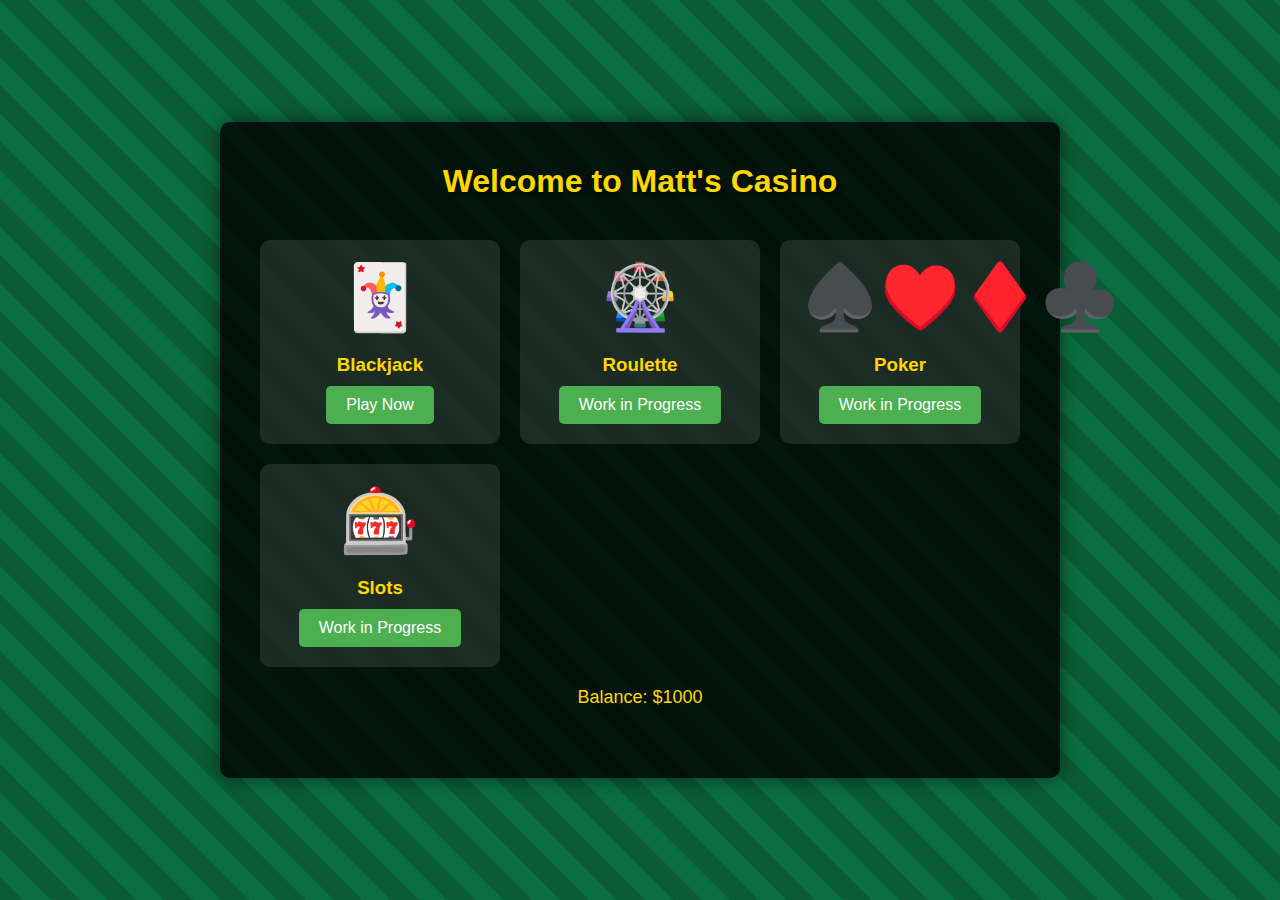
<file: index.html>
<!DOCTYPE html>
<html lang="en">
<head>
    <meta charset="UTF-8">
    <meta name="viewport" content="width=device-width, initial-scale=1.0">
    <title>Matt's Casino</title>
    <link rel="stylesheet" href="styles.css">
    <style>
        .game-grid {
            display: grid;
            grid-template-columns: repeat(auto-fit, minmax(200px, 1fr));
            gap: 20px;
            padding: 20px;
        }
        .game-card {
            background-color: rgba(255, 255, 255, 0.1);
            border-radius: 10px;
            padding: 20px;
            text-align: center;
            transition: transform 0.3s ease;
        }
        .game-card:hover {
            transform: translateY(-5px);
        }
        .game-icon {
            font-size: 64px;
            margin-bottom: 10px;
        }
        .game-card h3 {
            color: #ffd700;
            margin-bottom: 10px;
        }
        .game-card a {
            display: inline-block;
            background-color: #4CAF50;
            color: white;
            padding: 10px 20px;
            text-decoration: none;
            border-radius: 5px;
            transition: background-color 0.3s;
        }
        .game-card a:hover {
            background-color: #45a049;
        }
    </style>
</head>
<body>
    <div id="game-container">
        <h1>Welcome to Matt's Casino</h1>
        <div class="game-grid">
            <div class="game-card">
                <div class="game-icon">🃏</div>
                <h3>Blackjack</h3>
                <a href="blackjack.html">Play Now</a>
            </div>
            <div class="game-card">
                <div class="game-icon">🎡</div>
                <h3>Roulette</h3>
                <a href="roulette.html">Work in Progress</a>
            </div>
            <div class="game-card">
                <div class="game-icon">♠️♥️♦️♣️</div>
                <h3>Poker</h3>
                <a href="poker.html">Work in Progress</a>
            </div>
            <div class="game-card">
                <div class="game-icon">🎰</div>
                <h3>Slots</h3>
                <a href="slots.html">Work in Progress</a>
            </div>
        </div>
        <div id="balance">Balance: $1000</div>
        <div id="message"></div>
    </div>
    <script>
        // You can add JavaScript here for any interactive elements on the landing page
        // For example, updating the balance from local storage:
        document.addEventListener('DOMContentLoaded', function() {
            const balance = localStorage.getItem('casinoBalance') || 1000;
            document.getElementById('balance').textContent = `Balance: $${balance}`;
        });
    </script>
</body>
</html>
</file>
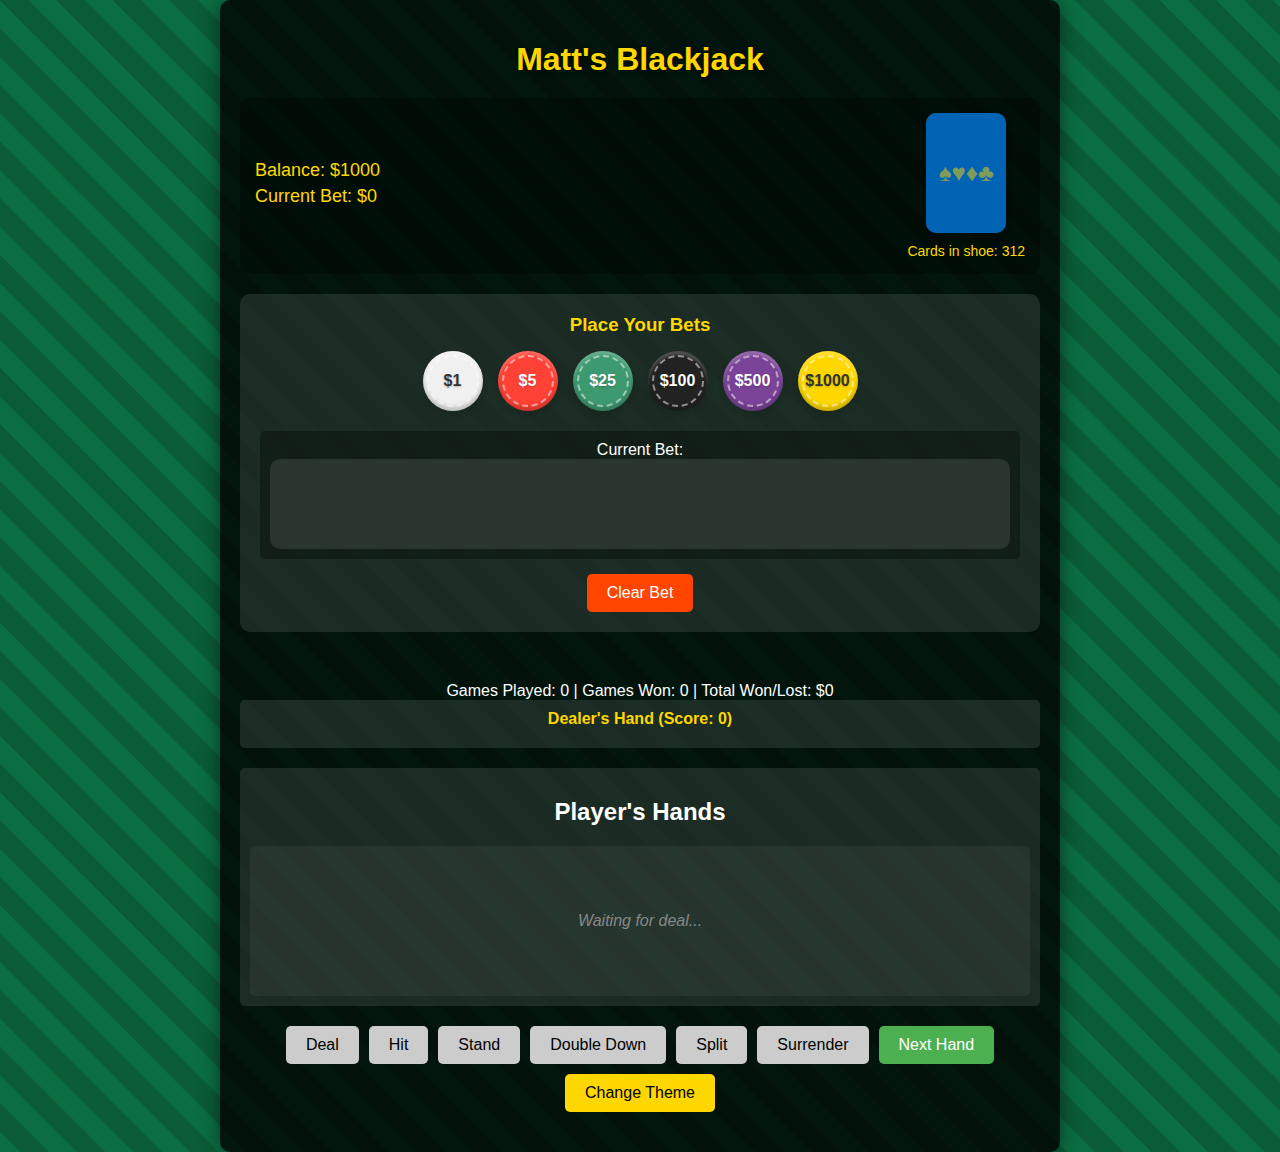
<file: blackjack.html>
<!DOCTYPE html>
<html lang="en">
<head>
    <meta charset="UTF-8">
    <meta name="viewport" content="width=device-width, initial-scale=1.0">
    <title>Matt's Blackjack</title>
    <link rel="stylesheet" href="styles.css">
</head>
<body>
    <div id="game-container">
        <h1>Matt's Blackjack</h1>
        
        <div id="game-info">
            <div id="stats-bar">
                <div id="balance">Balance: $1000</div>
                <div id="bet">Current Bet: $0</div>
            </div>
            <div id="shoe-container">
                <div id="shoe">
                    <div id="shoe-fill"></div>
                </div>
                <div id="cards-remaining">Cards in shoe: 312</div>
            </div>
        </div>

        <div id="betting-area">
            <h3>Place Your Bets</h3>
            <div id="chip-container"></div>
            <div id="bet-display">
                Current Bet:
                <div id="bet-chips"></div>
            </div>
            <button id="clear-bet">Clear Bet</button>
        </div>
        <div id="message"></div>
        <div id="stats"></div>
        <div id="dealer-hand">
            <div class="hand-title">Dealer's Hand</div>
            <div id="dealer-cards"></div>
        </div>

        <div id="player-hands-container">
            <h2>Player's Hands</h2>
            <div id="player-hands"></div>
        </div>

        <div id="actions">
            <button id="deal">Deal</button>
            <button id="hit">Hit</button>
            <button id="stand">Stand</button>
            <button id="double">Double Down</button>
            <button id="split">Split</button>
            <button id="surrender">Surrender</button>
            <button id="insurance">Insurance</button>
            <button id="next-hand">Next Hand</button>
            <button id="change-theme">Change Theme</button>
        </div>

        
    </div>
    <script src="script.js"></script>
</body>
</html>
</file>
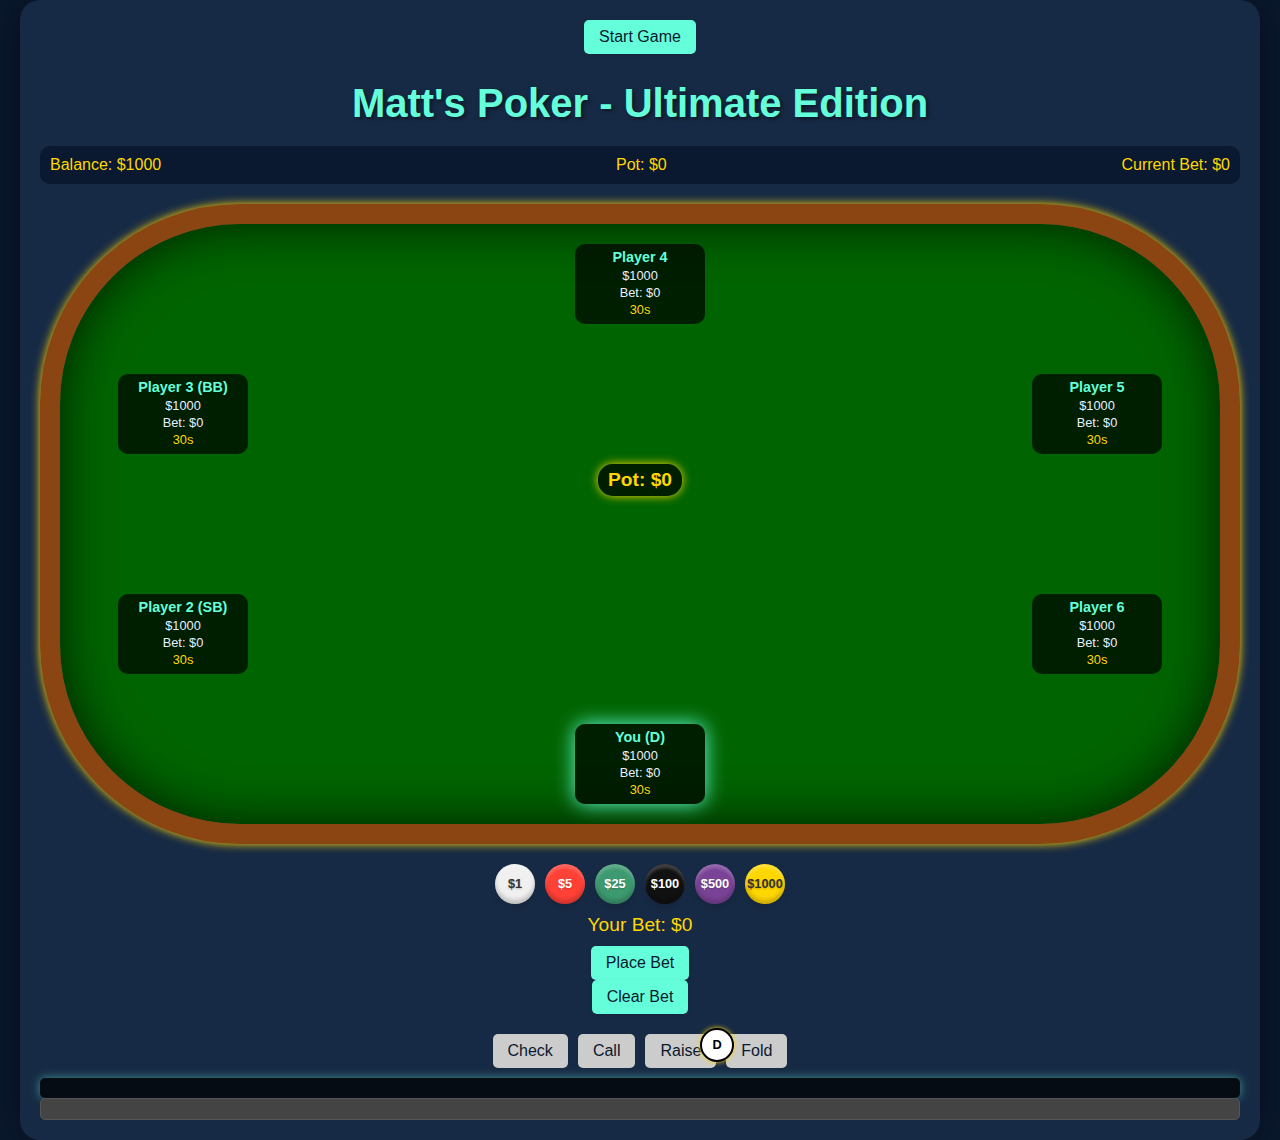
<file: poker.html>
<!DOCTYPE html>
<html lang="en">
<head>
    <meta charset="UTF-8">
    <meta name="viewport" content="width=device-width, initial-scale=1.0">
    <title>Matt's Poker - Ultimate Edition</title>
    <link rel="stylesheet" href="poker.css">
</head>
<body>
    <div id="game-container">
        <h1>Matt's Poker - Ultimate Edition</h1>
        <div id="game-info">
            <div id="balance">Balance: $1000</div>
            <div id="pot">Pot: $0</div>
            <div id="current-bet">Current Bet: $0</div>
        </div>
        <div id="poker-table">
            <div id="community-cards"></div>
            <div id="players-container">
                <div id="player1" class="player">
                    <div class="player-info">
                        <div class="player-name">You</div>
                        <div class="player-balance">$1000</div>
                        <div class="player-bet">Bet: $0</div>
                        <div class="player-timer">30s</div>
                    </div>
                    <div class="player-cards"></div>
                </div>
                <div id="player2" class="player">
                    <div class="player-info">
                        <div class="player-name">Player 2</div>
                        <div class="player-balance">$1000</div>
                        <div class="player-bet">Bet: $0</div>
                        <div class="player-timer">30s</div>
                    </div>
                    <div class="player-cards"></div>
                </div>
                <div id="player3" class="player">
                    <div class="player-info">
                        <div class="player-name">Player 3</div>
                        <div class="player-balance">$1000</div>
                        <div class="player-bet">Bet: $0</div>
                        <div class="player-timer">30s</div>
                    </div>
                    <div class="player-cards"></div>
                </div>
                <div id="player4" class="player">
                    <div class="player-info">
                        <div class="player-name">Player 4</div>
                        <div class="player-balance">$1000</div>
                        <div class="player-bet">Bet: $0</div>
                        <div class="player-timer">30s</div>
                    </div>
                    <div class="player-cards"></div>
                </div>
                <div id="player5" class="player">
                    <div class="player-info">
                        <div class="player-name">Player 5</div>
                        <div class="player-balance">$1000</div>
                        <div class="player-bet">Bet: $0</div>
                        <div class="player-timer">30s</div>
                    </div>
                    <div class="player-cards"></div>
                </div>
                <div id="player6" class="player">
                    <div class="player-info">
                        <div class="player-name">Player 6</div>
                        <div class="player-balance">$1000</div>
                        <div class="player-bet">Bet: $0</div>
                        <div class="player-timer">30s</div>
                    </div>
                    <div class="player-cards"></div>
                </div>
            </div>
            <div id="dealer-button">D</div>
            <div id="central-pot">Pot: $0</div>
        </div>
        <div id="betting-area">
            <div id="chip-container"></div>
            <div id="bet-display">Your Bet: $0</div>
            <button id="place-bet">Place Bet</button>
            <button id="clear-bet">Clear Bet</button>
        </div>
        <div id="actions">
            <button id="check">Check</button>
            <button id="call">Call</button>
            <button id="raise">Raise</button>
            <button id="fold">Fold</button>
        </div>
        <div id="turn-indicator"></div>
        <div id="message"></div>
        <div id="chat-window"></div>
    </div>
    <script src="poker.js"></script>
</body>
</html>
</file>
<file: styles.css>
body {
    font-family: 'Arial', sans-serif;
    background-color: #0a5c36;
    color: #ffffff;
    margin: 0;
    padding: 0;
    display: flex;
    justify-content: center;
    align-items: center;
    min-height: 100vh;
    background-image: linear-gradient(45deg, #0a5c36 25%, #0b6e42 25%, #0b6e42 50%, #0a5c36 50%, #0a5c36 75%, #0b6e42 75%, #0b6e42 100%);
    background-size: 56.57px 56.57px;
}

body.theme1 {
    background-color: #0a5c36;
    background-image: linear-gradient(45deg, #0a5c36 25%, #0b6e42 25%, #0b6e42 50%, #0a5c36 50%, #0a5c36 75%, #0b6e42 75%, #0b6e42 100%);
}

body.theme2 {
    background-color: #2c3e50;
    background-image: linear-gradient(45deg, #2c3e50 25%, #34495e 25%, #34495e 50%, #2c3e50 50%, #2c3e50 75%, #34495e 75%, #34495e 100%);
}

body.theme3 {
    background-color: #8e44ad;
    background-image: linear-gradient(45deg, #8e44ad 25%, #9b59b6 25%, #9b59b6 50%, #8e44ad 50%, #8e44ad 75%, #9b59b6 75%, #9b59b6 100%);
}

#game-container {
    background-color: rgba(0, 0, 0, 0.8);
    border-radius: 10px;
    padding: 20px;
    box-shadow: 0 0 20px rgba(0, 0, 0, 0.5);
    text-align: center;
    max-width: 800px;
    width: 100%;
}

#game-info {
    display: flex;
    justify-content: space-between;
    align-items: center;
    margin-bottom: 20px;
    background-color: rgba(0, 0, 0, 0.3);
    border-radius: 10px;
    padding: 15px;
}

h1 {
    color: #ffd700;
    text-shadow: 2px 2px 4px rgba(0, 0, 0, 0.5);
    margin-bottom: 20px;
}

#stats-bar {
    display: flex;
    flex-direction: column;
    align-items: flex-start;
}

#balance, #bet {
    font-size: 18px;
    color: #ffd700;
    margin-bottom: 5px;
}

#betting-area {
    background-color: rgba(255, 255, 255, 0.1);
    border-radius: 10px;
    padding: 20px;
    margin-bottom: 20px;
    width: 100%;
    box-sizing: border-box;
}

#betting-area h3 {
    color: #ffd700;
    margin-top: 0;
    margin-bottom: 15px;
}

#chip-container {
    display: flex;
    justify-content: center;
    flex-wrap: wrap;
    gap: 15px;
    margin-bottom: 20px;
}

#bet-display {
    background-color: rgba(0, 0, 0, 0.3);
    border-radius: 5px;
    padding: 10px;
    margin-bottom: 15px;
}

#bet-display p {
    margin: 0 0 10px 0;
    font-weight: bold;
    color: #ffd700;
}

#bet-chips {
    display: flex;
    justify-content: center;
    flex-wrap: wrap;
    gap: 10px;
    min-height: 70px;
    padding: 10px;
    background-color: rgba(255, 255, 255, 0.1);
    border-radius: 10px;
}

.chip {
    width: 60px;
    height: 60px;
    border-radius: 50%;
    display: flex;
    justify-content: center;
    align-items: center;
    font-weight: bold;
    cursor: pointer;
    transition: all 0.3s ease;
    user-select: none;
    position: relative;
    box-shadow: 0 4px 6px rgba(0, 0, 0, 0.1), inset 0 -4px 4px rgba(0, 0, 0, 0.2), inset 0 4px 3px rgba(255, 255, 255, 0.2);
    text-shadow: 0 1px 2px rgba(0, 0, 0, 0.2);
}

.chip::before {
    content: '';
    position: absolute;
    top: 50%;
    left: 50%;
    transform: translate(-50%, -50%);
    width: 80%;
    height: 80%;
    border-radius: 50%;
    border: 2px dashed rgba(255, 255, 255, 0.5);
}

.chip:hover {
    transform: translateY(-5px);
    box-shadow: 0 6px 8px rgba(0, 0, 0, 0.15), inset 0 -4px 4px rgba(0, 0, 0, 0.2), inset 0 4px 3px rgba(255, 255, 255, 0.2);
}

.chip:active {
    transform: translateY(0);
    box-shadow: 0 2px 4px rgba(0, 0, 0, 0.1), inset 0 -2px 2px rgba(0, 0, 0, 0.2), inset 0 2px 2px rgba(255, 255, 255, 0.2);
}

.chip-1 { background-color: #f0f0f0; color: #333; }
.chip-5 { background-color: #ff4136; color: #fff; }
.chip-25 { background-color: #3d9970; color: #fff; }
.chip-100 { background-color: #222; color: #fff; }
.chip-500 { background-color: #7b4397; color: #fff; }
.chip-1000 { background-color: #ffd700; color: #333; }

.chip-value {
    font-size: 16px;
    font-weight: bold;
}

#clear-bet {
    background-color: #ff4500;
    color: white;
    padding: 10px 20px;
    font-size: 16px;
    border: none;
    border-radius: 5px;
    cursor: pointer;
    transition: background-color 0.3s;
}

#clear-bet:hover {
    background-color: #ff6347;
}

#dealer-hand, #player-hands-container {
    background-color: rgba(255, 255, 255, 0.1);
    border-radius: 5px;
    padding: 10px;
    margin-bottom: 20px;
}

.hand-title {
    font-weight: bold;
    color: #ffd700;
    margin-bottom: 10px;
}

.hand {
    display: inline-block;
    margin: 0 10px;
    vertical-align: top;
    padding: 10px;
    border-radius: 5px;
    transition: background-color 0.3s ease;
    position: relative;
}

.hand.active-hand {
    background-color: rgba(255, 215, 0, 0.2);
    box-shadow: 0 0 10px rgba(255, 215, 0, 0.5);
}

#player-hands:empty {
    min-height: 150px;
    background-color: rgba(255, 255, 255, 0.05);
    border-radius: 5px;
    display: flex;
    justify-content: center;
    align-items: center;
}

#player-hands:empty::after {
    content: 'Waiting for deal...';
    color: #888;
    font-style: italic;
}

.hand-cards {
    min-height: 150px;
    display: flex;
    justify-content: center;
    align-items: center;
    flex-wrap: wrap;
    perspective: 1000px;
}

/* Replace the existing Blackjack popup styles in your styles.css file with these */

@keyframes blackjackPopup {
    0% { 
        transform: translate(-50%, -50%) scale(0.5);
        opacity: 0;
    }
    70% { 
        transform: translate(-50%, -50%) scale(1.1);
        opacity: 1;
    }
    100% { 
        transform: translate(-50%, -50%) scale(1);
        opacity: 1;
    }
}

@keyframes glowPulse {
    0%, 100% { box-shadow: 0 0 20px #FFD700; }
    50% { box-shadow: 0 0 40px #FFD700, 0 0 60px #FF6347; }
}

.blackjack-popup {
    position: fixed;
    top: 50%;
    left: 50%;
    transform: translate(-50%, -50%);
    background: linear-gradient(45deg, #B8860B, #DAA520);
    color: #FFFFFF;
    font-size: 48px;
    font-weight: bold;
    padding: 30px 50px;
    border-radius: 15px;
    z-index: 1000;
    animation: 
        blackjackPopup 0.6s cubic-bezier(0.175, 0.885, 0.32, 1.275),
        glowPulse 2s infinite;
    text-shadow: 2px 2px 4px rgba(0,0,0,0.5);
}

.blackjack-popup::before,
.blackjack-popup::after {
    content: '♠♥♦♣';
    position: absolute;
    font-size: 24px;
    color: #FFFFFF;
    opacity: 0.7;
}

.blackjack-popup::before {
    top: 10px;
    left: 15px;
}

.blackjack-popup::after {
    bottom: 10px;
    right: 15px;
}

.card {
    width: 80px;
    height: 120px;
    background-color: #fff;
    border-radius: 5px;
    margin: 0 5px 5px 0;
    box-shadow: 0 2px 4px rgba(0, 0, 0, 0.2);
    transition: all 0.3s ease-out;
    display: inline-block;
    position: relative;
    font-family: 'Arial', sans-serif;
    line-height: 1;
    cursor: default;
    transition: all 0.5s ease-out;
}

.card-back::before {
    content: "";
    position: absolute;
    top: 5px;
    right: 5px;
    bottom: 5px;
    left: 5px;
    border: 2px solid #FFF;
    border-radius: 3px;
}

.card-back::after {
    content: "♠♣♥♦";
    position: absolute;
    top: 50%;
    left: 50%;
    transform: translate(-50%, -50%);
    font-size: 24px;
    color: #FFF;
    text-shadow: 1px 1px 1px rgba(0,0,0,0.5);
}

.card.card-back {
    background-color: #0063B3;
    background-image: 
        repeating-linear-gradient(45deg, #0063B3, #0063B3 5px, #004C8C 5px, #004C8C 10px);
}



.card:hover {
    transform: translateY(-5px);
}

.card.red {
    color: #D40000;
}

.card.black {
    color: #000000;
}

.card-corner {
    position: absolute;
    font-size: 14px;
    display: flex;
    flex-direction: column;
    align-items: center;
    width: 20px;
}

.cut-card {
    position: absolute;
    top: 100%;
    left: 50%;
    transform: translateX(-50%);
    background-color: #FF0000;
    color: #FFFFFF;
    padding: 10px 20px;
    border-radius: 5px;
    font-weight: bold;
    transition: transform 0.5s ease-out;
    z-index: 10;
}

#shoe {
    width: 80px;
    height: 120px;
    background-color: #333;
    border-radius: 10px;
    position: relative;
    overflow: hidden;
    box-shadow: 0 4px 6px rgba(0, 0, 0, 0.1);
}


#shoe-container {
    display: flex;
    flex-direction: column;
    align-items: center;
}

#shoe-fill {
    position: absolute;
    bottom: 0;
    width: 100%;
    background-color: #0063B3;
    transition: height 0.5s ease-out;
}

#shoe::before {
    content: '';
    position: absolute;
    top: 0;
    left: 0;
    right: 0;
    bottom: 0;
    background: repeating-linear-gradient(
        45deg,
        #444,
        #444 10px,
        #333 10px,
        #333 20px
    );
    opacity: 0.3;
}

#shoe::after {
    content: '♠♥♦♣';
    position: absolute;
    top: 50%;
    left: 50%;
    transform: translate(-50%, -50%);
    font-size: 24px;
    color: #ffd700;
    opacity: 0.5;
}

#shoe.reshuffling::before {
    opacity: 1;
    animation: shuffle 1s linear infinite;
}

@keyframes shuffle {
    0% { background-position: 0 0; }
    100% { background-position: 40px 40px; }
}

.top-left {
    top: 5px;
    left: 5px;
}

.bottom-right {
    bottom: 5px;
    right: 5px;
    transform: rotate(180deg);
}

.card-value {
    font-weight: bold;
}

.card-suit {
    font-size: 16px;
}

.card-center-suit {
    position: absolute;
    top: 50%;
    left: 50%;
    transform: translate(-50%, -50%);
    font-size: 40px;
}

.card-back {
    background-color: #0063B3;
    background-image: 
        repeating-linear-gradient(45deg, #0063B3, #0063B3 5px, #004C8C 5px, #004C8C 10px);
    position: relative;
    overflow: hidden;
}

#cards-remaining {
    margin-top: 10px;
    font-size: 14px;
    color: #ffd700;
}

#actions {
    display: flex;
    flex-wrap: wrap;
    justify-content: center;
    gap: 10px;
    margin-bottom: 20px;
}

button {
    padding: 10px 20px;
    font-size: 16px;
    cursor: pointer;
    background-color: #ffd700;
    color: #000;
    border: none;
    border-radius: 5px;
    transition: background-color 0.3s, transform 0.1s;
}

button:hover {
    background-color: #ffec8b;
}

button:active {
    transform: scale(0.98);
}

button:disabled {
    background-color: #cccccc;
    cursor: not-allowed;
}

button.enabled {
    background-color: #4CAF50;
    color: white;
}

button.enabled:hover {
    background-color: #45a049;
}

#message {
    margin-top: 20px;
    font-weight: bold;
    font-size: 20px;
    color: #ff9900;
    min-height: 30px;
}

#next-hand {
    background-color: #4CAF50;
    color: white;
}

#next-hand:hover {
    background-color: #45a049;
}

.result-popup {
    position: absolute;
    top: 50%;
    left: 50%;
    transform: translate(-50%, -50%);
    background-color: rgba(0, 0, 0, 0.8);
    color: #ffd700;
    padding: 10px 20px;
    border-radius: 5px;
    font-size: 24px;
    font-weight: bold;
    z-index: 100;
    animation: fadeInOut 3s ease-in-out;
}

@keyframes fadeInOut {
    0%, 100% { opacity: 0; }
    10%, 90% { opacity: 1; }
}

.streak-message {
    position: fixed;
    top: 50%;
    left: 50%;
    transform: translate(-50%, -50%);
    padding: 20px;
    border-radius: 10px;
    font-size: 24px;
    font-weight: bold;
    z-index: 1000;
    animation: fadeInOut 3s ease-in-out;
}

.hot-streak {
    background-color: rgba(255, 0, 0, 0.8);
    color: #ffffff;
}

.cold-streak {
    background-color: rgba(0, 0, 255, 0.8);
    color: #ffffff;
}

[title] {
    position: relative;
    cursor: help;
}

[title]:hover::after {
    content: attr(title);
    position: absolute;
    bottom: 100%;
    left: 50%;
    transform: translateX(-50%);
    background-color: #333;
    color: #fff;
    padding: 5px 10px;
    border-radius: 3px;
    font-size: 14px;
    white-space: nowrap;
    z-index: 1;
}

@media (max-width: 600px) {
    #game-info {
        flex-direction: column;
        align-items: stretch;
    }
    .chip {
        width: 50px;
        height: 50px;
        font-size: 14px;
    }

    .card {
        width: 60px;
        height: 90px;
    }

    .card-corner {
        font-size: 12px;
    }

    .card-suit {
        font-size: 14px;
    }

    .card-center-suit {
        font-size: 30px;
    }

    button {
        padding: 8px 16px;
        font-size: 14px;
    }

    .card-back::after {
        font-size: 18px;
    }
    #stats-bar {
        margin-bottom: 15px;
    }

    #shoe {
        width: 60px;
        height: 90px;
    }

    #shoe::after {
        font-size: 18px;
    }
}
</file>
<file: poker.css>
:root {
    --primary-color: #0a192f;
    --secondary-color: #172a45;
    --accent-color: #64ffda;
    --text-color: #e6f1ff;
    --gold-color: #ffd700;
}

body {
    font-family: 'Arial', sans-serif;
    background-color: var(--primary-color);
    color: var(--text-color);
    margin: 0;
    padding: 0;
    display: flex;
    justify-content: center;
    align-items: center;
    min-height: 100vh;
}

#game-container {
    background-color: var(--secondary-color);
    border-radius: 20px;
    padding: 20px;
    box-shadow: 0 0 50px rgba(0, 0, 0, 0.5);
    text-align: center;
    max-width: 1200px;
    width: 95%;
}

h1 {
    color: var(--accent-color);
    text-shadow: 2px 2px 4px rgba(0, 0, 0, 0.5);
    margin-bottom: 20px;
    font-size: 2.5em;
}

#game-info {
    display: flex;
    justify-content: space-between;
    margin-bottom: 20px;
    background-color: var(--primary-color);
    padding: 10px;
    border-radius: 10px;
    font-size: 1em;
}

#balance, #pot, #current-bet {
    color: var(--gold-color);
}

#poker-table {
    background-color: #006400;
    border-radius: 200px;
    height: 600px;
    position: relative;
    border: 20px solid #8B4513;
    margin-bottom: 20px;
    box-shadow: 0 0 50px rgba(0, 0, 0, 0.7) inset, 0 0 10px var(--gold-color);
}

#community-cards {
    position: absolute;
    top: 50%;
    left: 50%;
    transform: translate(-50%, -50%);
    display: flex;
    gap: 10px;
}

#players-container {
    position: absolute;
    width: 100%;
    height: 100%;
}

.player {
    position: absolute;
    width: 120px;
    text-align: center;
    background-color: rgba(0, 0, 0, 0.7);
    border-radius: 10px;
    padding: 5px;
    transition: all 0.3s ease;
}

.player.active {
    box-shadow: 0 0 20px var(--accent-color);
    animation: pulse 1s infinite alternate;
}

@keyframes pulse {
    from { box-shadow: 0 0 20px var(--accent-color); }
    to { box-shadow: 0 0 30px var(--accent-color), 0 0 50px var(--accent-color); }
}

#player1 { bottom: 20px; left: 50%; transform: translateX(-50%); }
#player2 { bottom: 25%; left: 5%; }
#player3 { top: 25%; left: 5%; }
#player4 { top: 20px; left: 50%; transform: translateX(-50%); }
#player5 { top: 25%; right: 5%; }
#player6 { bottom: 25%; right: 5%; }

.player-name {
    font-weight: bold;
    color: var(--accent-color);
    margin-bottom: 3px;
    font-size: 0.9em;
}

.player-balance, .player-bet, .player-timer {
    font-size: 0.8em;
    margin-bottom: 2px;
}

.player-timer {
    color: var(--gold-color);
}

.player-cards {
    display: flex;
    justify-content: center;
    gap: 2px;
}

#dealer-button {
    position: absolute;
    width: 30px;
    height: 30px;
    background-color: #fff;
    border-radius: 50%;
    border: 2px solid #000;
    color: #000;
    font-weight: bold;
    display: flex;
    justify-content: center;
    align-items: center;
    font-size: 0.8em;
    box-shadow: 0 0 5px var(--gold-color);
}

#central-pot {
    position: absolute;
    top: 40%;
    left: 50%;
    transform: translateX(-50%);
    font-size: 1.2em;
    font-weight: bold;
    color: var(--gold-color);
    background-color: rgba(0, 0, 0, 0.7);
    padding: 5px 10px;
    border-radius: 15px;
    box-shadow: 0 0 10px var(--gold-color);
}

#betting-area {
    display: flex;
    flex-direction: column;
    align-items: center;
    margin-top: 20px;
}

#chip-container {
    display: flex;
    justify-content: center;
    gap: 10px;
    margin-bottom: 10px;
}

.chip {
    width: 40px;
    height: 40px;
    border-radius: 50%;
    display: flex;
    justify-content: center;
    align-items: center;
    font-weight: bold;
    cursor: pointer;
    transition: all 0.3s ease;
    user-select: none;
    box-shadow: 0 4px 6px rgba(0, 0, 0, 0.1), inset 0 -4px 4px rgba(0, 0, 0, 0.2), inset 0 4px 3px rgba(255, 255, 255, 0.2);
    text-shadow: 0 1px 2px rgba(0, 0, 0, 0.2);
    font-size: 0.8em;
}

.chip:hover {
    transform: translateY(-5px) scale(1.1);
}

.chip-1 { background-color: #f0f0f0; color: #333; }
.chip-5 { background-color: #ff4136; color: #fff; }
.chip-25 { background-color: #3d9970; color: #fff; }
.chip-100 { background-color: #111111; color: #fff; }
.chip-500 { background-color: #7b4397; color: #fff; }
.chip-1000 { background-color: var(--gold-color); color: #333; }

#bet-display {
    margin-bottom: 10px;
    font-size: 1.2em;
    color: var(--gold-color);
}

#actions {
    display: flex;
    justify-content: center;
    gap: 10px;
    margin-top: 20px;
}

button {
    padding: 8px 15px;
    font-size: 1em;
    cursor: pointer;
    background-color: var(--accent-color);
    border: none;
    border-radius: 5px;
    color: var(--primary-color);
    transition: all 0.3s ease;
    box-shadow: 0 2px 4px rgba(0, 0, 0, 0.1);
}

button:hover {
    background-color: var(--text-color);
    transform: translateY(-2px);
    box-shadow: 0 4px 6px rgba(0, 0, 0, 0.2);
}

button:disabled {
    background-color: #cccccc;
    cursor: not-allowed;
    transform: none;
    box-shadow: none;
}

.card {
    width: 40px;
    height: 60px;
    background-color: #e0e0e0;
    border: 1px solid #000;
    border-radius: 5px;
    box-shadow: 0 2px 4px rgba(0, 0, 0, 0.3);
    display: flex;
    justify-content: center;
    align-items: center;
    font-size: 1em;
    position: relative;
    transition: all 0.3s ease;
    color: #000;
    font-weight: bold;
}

.card:hover {
    transform: translateY(-3px) rotate(3deg);
    box-shadow: 0 4px 8px rgba(0, 0, 0, 0.3);
}

.card.red {
    color: #d00;
}

.card-back {
    background-color: #0063B3;
    background-image: 
        linear-gradient(45deg, #004c8c 25%, transparent 25%), 
        linear-gradient(-45deg, #004c8c 25%, transparent 25%), 
        linear-gradient(45deg, transparent 75%, #004c8c 75%), 
        linear-gradient(-45deg, transparent 75%, #004c8c 75%);
    background-size: 10px 10px;
    background-position: 0 0, 0 5px, 5px -5px, -5px 0px;
}

#turn-indicator {
    font-size: 1.2em;
    font-weight: bold;
    margin: 10px 0;
    color: var(--accent-color);
}

#message {
    text-align: center;
    margin-top: 10px;
    font-weight: bold;
    font-size: 1em;
    color: var(--text-color);
    background-color: rgba(0, 0, 0, 0.7);
    padding: 10px;
    border-radius: 5px;
    box-shadow: 0 0 10px rgba(100, 255, 218, 0.5);
}

#chat-window {
    background-color: #444;
    border: 1px solid #555;
    border-radius: 5px;
    max-height: 200px;
    overflow-y: auto;
    padding: 10px;
    text-align: left;
    font-size: 14px;
}

#chat-window div {
    margin-bottom: 5px;
}
</file>
